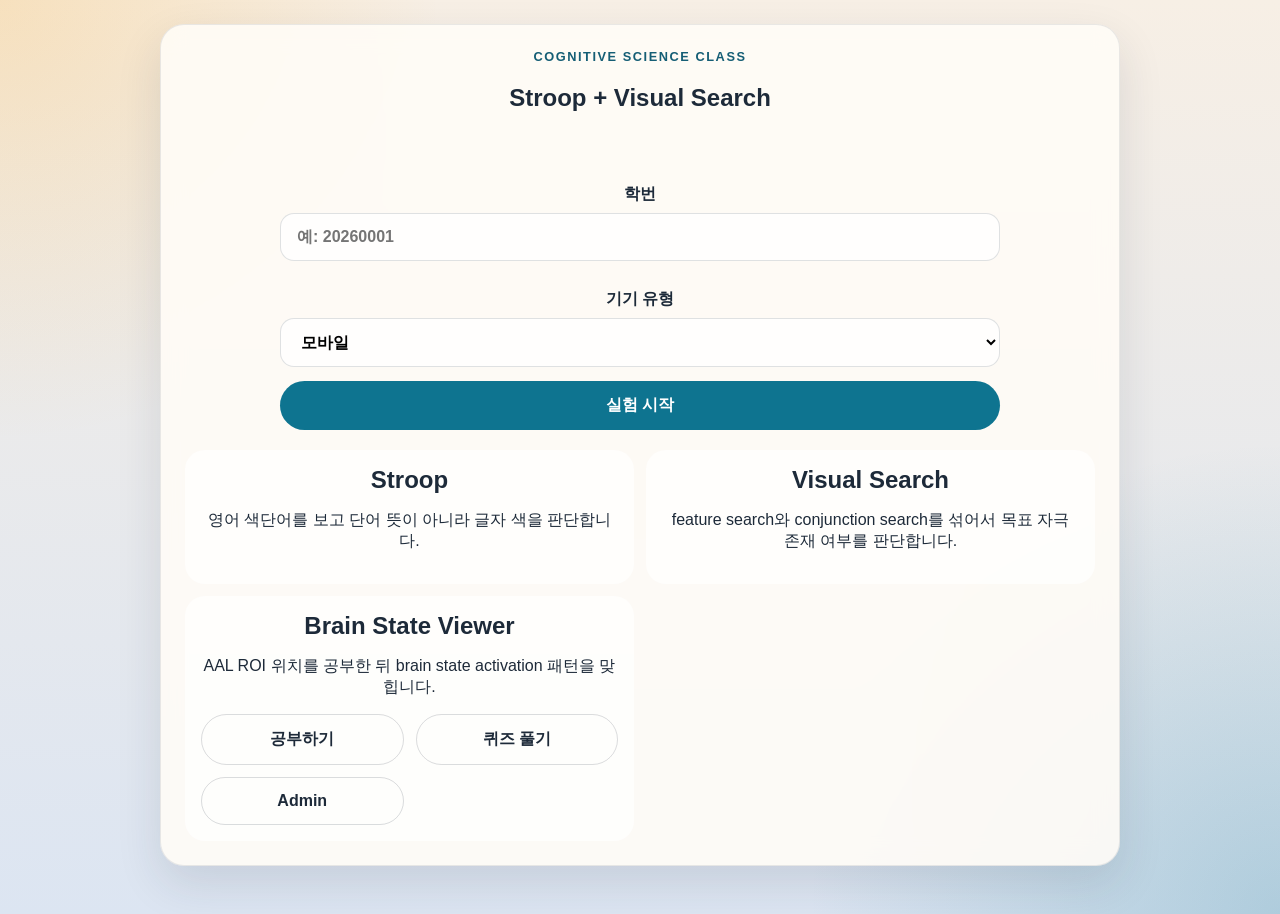
<file: index.html>
<!doctype html>
<html lang="ko">
  <head>
    <meta charset="utf-8" />
    <meta name="viewport" content="width=device-width, initial-scale=1, viewport-fit=cover" />
    <title>Cognitive Tasks Demo</title>
    <link rel="stylesheet" href="./styles.css" />
  </head>
  <body>
    <div id="sync-overlay" class="sync-overlay hidden" aria-live="polite">
      <div class="sync-card">
        <div class="sync-spinner"></div>
        <h2>저장 중입니다</h2>
        <p id="sync-overlay-text">결과를 Google Sheets에 전송하고 있습니다. 잠시만 기다려주세요.</p>
      </div>
    </div>
    <main class="app-shell">
      <section class="panel hero" id="setup-panel">
        <p class="eyebrow">Cognitive Science Class</p>
        <h1>Stroop + Visual Search</h1>
        <p class="intro">
          
        </p>

        <form id="setup-form" class="setup-form">
          <label>
            학번
            <input id="participant-id" name="participantId" type="text" maxlength="24" placeholder="예: 20260001" required />
          </label>
          <p id="participant-hint" class="field-hint"></p>

          <label>
            기기 유형
            <select id="device-type" name="deviceType">
              <option value="mobile">모바일</option>
              <option value="tablet">태블릿</option>
              <option value="laptop">노트북/데스크톱</option>
            </select>
          </label>

          <button type="submit" class="primary-button">실험 시작</button>
        </form>

        <div class="task-summary">
          <article>
            <h2>Stroop</h2>
            <p>영어 색단어를 보고 단어 뜻이 아니라 글자 색을 판단합니다.</p>
          </article>
          <article>
            <h2>Visual Search</h2>
            <p>feature search와 conjunction search를 섞어서 목표 자극 존재 여부를 판단합니다.</p>
          </article>
          <article>
            <h2>Brain State Viewer</h2>
            <p>AAL ROI 위치를 공부한 뒤 brain state activation 패턴을 맞힙니다.</p>
            <div class="submission-actions">
              <a class="ghost-button link-button" href="./brain-study.html">공부하기</a>
              <a class="ghost-button link-button" href="./brain-viewer.html">퀴즈 풀기</a>
              <a class="ghost-button link-button" href="./brain-viewer-admin.html">Admin</a>
            </div>
          </article>
        </div>
      </section>

      <section class="panel hidden" id="menu-panel">
        <p class="eyebrow">Task Menu</p>
        <h2 id="welcome-title"></h2>
        <p class="intro">
          원하는 과제를 아무 순서로 시작할 수 있고, 끝난 뒤 다시 메뉴로 돌아와 다른 과제나 같은 과제를 다시
          실행할 수 있습니다.
        </p>
        <div id="task-menu" class="task-menu"></div>
        <div class="submission-actions">
          <button id="menu-reset-button" class="ghost-button">참여자 다시 설정</button>
        </div>
        <p id="menu-status" class="submission-status"></p>
      </section>

      <section class="panel hidden" id="instruction-panel">
        <p class="eyebrow" id="task-tag">Practice</p>
        <h2 id="task-title"></h2>
        <p id="task-description"></p>
        <ul id="task-rules" class="rules"></ul>
        <button id="start-task-button" class="primary-button">Start practice</button>
      </section>

      <section class="panel hidden task-panel" id="task-panel">
        <div class="task-header">
          <div>
            <p class="eyebrow" id="task-name-label"></p>
            <h2 id="task-progress-title"></h2>
          </div>
          <div class="status-badges">
            <span id="phase-badge" class="badge"></span>
            <span id="trial-badge" class="badge"></span>
          </div>
        </div>

        <div id="fixation" class="fixation hidden">+</div>

        <div id="stroop-stimulus" class="stroop-stimulus hidden">
          <span id="stroop-word"></span>
        </div>

        <div id="visual-search-stimulus" class="search-grid hidden"></div>

        <div id="response-buttons" class="response-buttons hidden"></div>

        <p id="feedback" class="feedback" aria-live="polite"></p>
      </section>

      <section class="panel hidden" id="summary-panel">
        <p class="eyebrow">Complete</p>
        <h2 id="summary-title">실험이 끝났습니다</h2>
        <div id="summary-cards" class="summary-cards"></div>
        <div class="submission-actions">
          <button id="next-task-button" class="primary-button">다음 과제 하기</button>
          <button id="retry-task-button" class="ghost-button">다시하기</button>
          <button id="back-to-menu-button" class="ghost-button">메뉴로 돌아가기</button>
        </div>
        <p id="submission-status" class="submission-status"></p>
      </section>
    </main>

    <script type="module" src="./app.js?v=20260316-debug1"></script>
  </body>
</html>
</file>
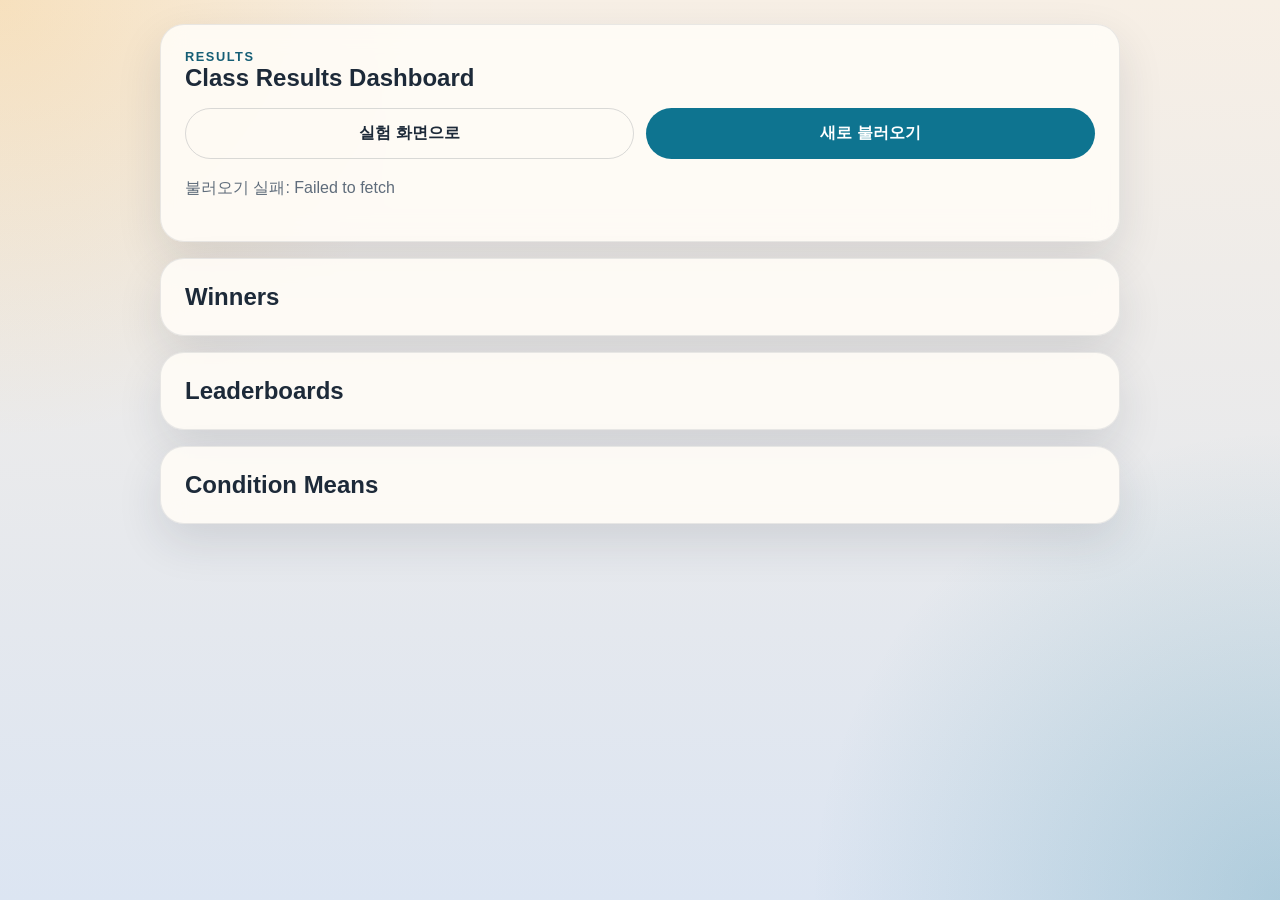
<file: results.html>
<!doctype html>
<html lang="ko">
  <head>
    <meta charset="utf-8" />
    <meta name="viewport" content="width=device-width, initial-scale=1, viewport-fit=cover" />
    <title>Behavior Results Dashboard</title>
    <link rel="stylesheet" href="./styles.css" />
  </head>
  <body>
    <main class="app-shell">
      <section class="panel">
        <p class="eyebrow">Results</p>
        <h1>Class Results Dashboard</h1>
        <p class="intro">
          
        </p>
        <div class="submission-actions">
          <a class="ghost-button link-button" href="./index.html">실험 화면으로</a>
          <button id="refresh-button" class="primary-button">새로 불러오기</button>
        </div>
        <p id="dashboard-status" class="submission-status"></p>
      </section>

      <section class="panel">
        <h2>Winners</h2>
        <div id="winner-cards" class="summary-cards"></div>
      </section>

      <section class="panel">
        <h2>Leaderboards</h2>
        <div id="leaderboards" class="task-menu"></div>
      </section>

      <section class="panel">
        <h2>Condition Means</h2>
        <div id="condition-charts" class="task-menu"></div>
      </section>
    </main>

    <script type="module" src="./results.js?v=20260316-debug1"></script>
  </body>
</html>
</file>
<file: styles.css>
:root {
  --bg-top: #f7efe5;
  --bg-bottom: #dce5f2;
  --panel: rgba(255, 252, 247, 0.9);
  --panel-border: rgba(45, 64, 89, 0.1);
  --text: #1d2a39;
  --muted: #5f6c7b;
  --accent: #0e7490;
  --accent-strong: #155e75;
  --secondary: #f59e0b;
  --danger: #b91c1c;
  --success: #15803d;
  --shadow: 0 18px 45px rgba(29, 42, 57, 0.12);
  --radius: 24px;
}

* {
  box-sizing: border-box;
}

body {
  margin: 0;
  min-height: 100vh;
  font-family: "Avenir Next", "Pretendard", "Noto Sans KR", sans-serif;
  color: var(--text);
  background:
    radial-gradient(circle at top left, rgba(245, 158, 11, 0.18), transparent 28%),
    radial-gradient(circle at bottom right, rgba(14, 116, 144, 0.22), transparent 30%),
    linear-gradient(180deg, var(--bg-top), var(--bg-bottom));
}

.sync-overlay {
  position: fixed;
  inset: 0;
  z-index: 999;
  display: grid;
  place-items: center;
  background: rgba(247, 239, 229, 0.78);
  backdrop-filter: blur(6px);
  padding: 24px;
}

.sync-card {
  width: min(100%, 420px);
  background: rgba(255, 252, 247, 0.98);
  border: 1px solid rgba(45, 64, 89, 0.12);
  border-radius: 28px;
  box-shadow: var(--shadow);
  padding: 28px 24px;
  text-align: center;
}

.sync-card h2 {
  margin-bottom: 10px;
}

.sync-spinner {
  width: 48px;
  height: 48px;
  margin: 0 auto 16px;
  border-radius: 50%;
  border: 4px solid rgba(14, 116, 144, 0.18);
  border-top-color: var(--accent);
  animation: spin 0.9s linear infinite;
}

.app-shell {
  width: min(960px, calc(100vw - 24px));
  margin: 0 auto;
  padding: 24px 0 48px;
}

.panel {
  background: var(--panel);
  border: 1px solid var(--panel-border);
  border-radius: var(--radius);
  box-shadow: var(--shadow);
  padding: 24px;
  backdrop-filter: blur(12px);
}

.panel + .panel {
  margin-top: 16px;
}

.hero {
  display: grid;
  gap: 20px;
  justify-items: center;
  text-align: center;
}

.eyebrow {
  margin: 0;
  font-size: 0.8rem;
  letter-spacing: 0.12em;
  text-transform: uppercase;
  color: var(--accent-strong);
  font-weight: 700;
}

h1,
h2 {
  margin: 0;
}

.intro,
#task-description,
.submission-status,
.feedback {
  line-height: 1.6;
  color: var(--muted);
}

.setup-form {
  display: grid;
  gap: 14px;
  width: min(100%, 720px);
  margin: 0 auto;
}

.setup-form label {
  display: grid;
  gap: 8px;
  font-weight: 600;
  text-align: center;
}

.field-hint {
  margin: -4px 0 0;
  color: var(--muted);
  font-size: 0.92rem;
  text-align: center;
}

input,
select,
button,
.link-button {
  font: inherit;
}

input,
select {
  width: 100%;
  padding: 14px 16px;
  border-radius: 14px;
  border: 1px solid rgba(29, 42, 57, 0.14);
  background: rgba(255, 255, 255, 0.82);
}

button,
.link-button {
  border: 0;
  border-radius: 999px;
  padding: 14px 18px;
  font-weight: 700;
  cursor: pointer;
  transition: transform 120ms ease, opacity 120ms ease, background 120ms ease;
}

.link-button {
  text-decoration: none;
  display: inline-flex;
  align-items: center;
  justify-content: center;
}

button:hover,
.link-button:hover {
  transform: translateY(-1px);
}

button:disabled {
  cursor: wait;
  opacity: 0.65;
  transform: none;
}

.primary-button {
  background: var(--accent);
  color: white;
}

.secondary-button {
  background: var(--secondary);
  color: white;
}

.ghost-button {
  background: transparent;
  color: var(--text);
  border: 1px solid rgba(29, 42, 57, 0.16);
}

.task-summary,
.summary-cards,
.task-menu {
  display: grid;
  gap: 12px;
  width: min(100%, 960px);
  margin: 0 auto;
}

.task-summary article,
.summary-card,
.task-card {
  background: rgba(255, 255, 255, 0.68);
  border-radius: 20px;
  padding: 16px;
  text-align: center;
}

.task-card h3,
.summary-card h3 {
  margin-top: 0;
  margin-bottom: 8px;
}

.task-card p,
.summary-card p {
  margin: 8px 0;
}

.meta {
  color: var(--muted);
  font-size: 0.95rem;
}

.simple-table {
  width: 100%;
  border-collapse: collapse;
}

.simple-table th,
.simple-table td {
  padding: 10px 8px;
  text-align: left;
  border-bottom: 1px solid rgba(29, 42, 57, 0.1);
  font-size: 0.95rem;
}

.chart-group {
  display: grid;
  gap: 16px;
}

.chart-row p {
  margin: 0 0 8px;
}

.bar-label {
  margin-bottom: 6px;
  color: var(--muted);
  font-size: 0.92rem;
}

.chart-bar {
  width: 100%;
  height: 14px;
  border-radius: 999px;
  background: rgba(29, 42, 57, 0.1);
  overflow: hidden;
  margin-bottom: 10px;
}

.bar-fill {
  display: block;
  height: 100%;
  border-radius: 999px;
}

.rt-fill {
  background: linear-gradient(90deg, #0e7490, #38bdf8);
}

.acc-fill {
  background: linear-gradient(90deg, #ca8a04, #facc15);
}

.rules {
  padding-left: 20px;
  color: var(--muted);
}

.task-panel {
  min-height: 70vh;
  display: grid;
  grid-template-rows: auto 1fr auto auto;
  gap: 16px;
  align-items: center;
}

.task-header {
  display: flex;
  align-items: flex-start;
  justify-content: space-between;
  gap: 12px;
}

.status-badges {
  display: flex;
  gap: 8px;
  flex-wrap: wrap;
}

.badge {
  padding: 8px 12px;
  border-radius: 999px;
  background: rgba(14, 116, 144, 0.12);
  color: var(--accent-strong);
  font-size: 0.88rem;
  font-weight: 700;
}

.fixation {
  font-size: clamp(2.4rem, 6vw, 4rem);
  text-align: center;
  color: var(--muted);
}

.stroop-stimulus {
  display: grid;
  place-items: center;
  min-height: 180px;
}

#stroop-word {
  font-size: clamp(2.8rem, 10vw, 5rem);
  font-weight: 800;
  letter-spacing: 0.04em;
}

.search-grid {
  width: min(100%, 460px);
  margin: 0 auto;
  display: grid;
  gap: 12px;
  justify-content: center;
}

.search-item {
  width: clamp(42px, 10vw, 60px);
  height: clamp(42px, 10vw, 60px);
  border-radius: 16px;
  display: grid;
  place-items: center;
  font-size: clamp(1.2rem, 4vw, 1.6rem);
  font-weight: 700;
  background: rgba(255, 255, 255, 0.9);
  border: 2px solid rgba(29, 42, 57, 0.12);
}

.response-buttons,
.submission-actions {
  display: grid;
  gap: 12px;
}

.response-buttons {
  grid-template-columns: repeat(2, minmax(0, 1fr));
}

.response-button {
  min-height: 72px;
}

.feedback {
  min-height: 28px;
  text-align: center;
  font-weight: 700;
}

.feedback.success {
  color: var(--success);
}

.feedback.error {
  color: var(--danger);
}

.hidden {
  display: none !important;
}

@keyframes spin {
  to {
    transform: rotate(360deg);
  }
}

@media (min-width: 720px) {
  .task-summary,
  .summary-cards,
  .task-menu,
  .submission-actions {
    grid-template-columns: repeat(2, minmax(0, 1fr));
  }
}
</file>
